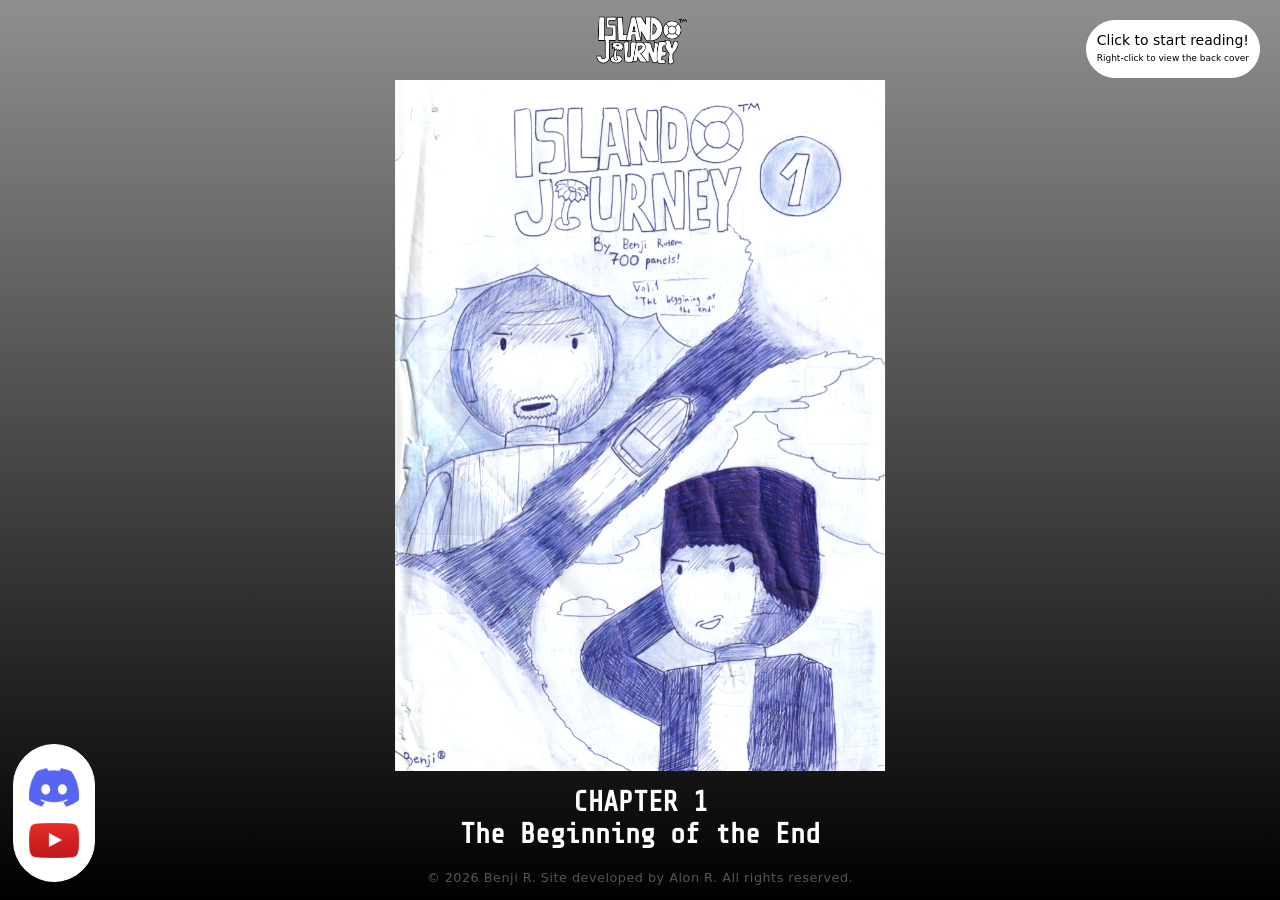
<file: index.html>
<!DOCTYPE html>
<html lang="en">
<head>    
    <!-- Google analytics tag (gtag.js) -->
    <script async src="https://www.googletagmanager.com/gtag/js?id=G-C9G21STJ8S"></script>
    <script>
    window.dataLayer = window.dataLayer || [];
    function gtag(){dataLayer.push(arguments);}
    gtag('js', new Date());

    gtag('config', 'G-C9G21STJ8S');
    </script>

    <meta charset="UTF-8">
    <meta name="viewport" content="width=device-width, initial-scale=1.0">
    <title>Island Journey: Chapter 1</title>
    <link rel="stylesheet" href="./css/common.css">
    <link rel="stylesheet" href="./css/library.css">

    <link rel="apple-touch-icon" sizes="180x180" href="./images/favicon/apple-touch-icon.png">
    <link rel="icon" type="image/png" sizes="32x32" href="./images/favicon/favicon-32x32.png">
    <link rel="icon" type="image/png" sizes="16x16" href="./images/favicon/favicon-16x16.png">
    <link rel="manifest" href="./images/favicon/site.webmanifest">    

    <!-- Open Graph Metadata (Facebook, Scrapers) -->
    <meta property="og:type" content="website">
    <meta property="og:url" content="https://islandjourney.net">
    <meta property="og:title" content="Island Journey">
    <meta property="og:description" content="Island Journey comics, by Benji R">
    <meta property="og:image" content="https://islandjourney.net/images/front.png">
    <meta property="og:image:width" content="1200">
    <meta property="og:image:height" content="630">

    <!-- Discord & Twitter Cards Meta Tags -->
    <meta name="twitter:card" content="Island Journey">
    <meta name="twitter:title" content="Island Journey">
    <meta name="twitter:description" content="Island Journey comics, by Benji R">
    <meta name="twitter:image" content="https://islandjourney.net/images/front.png">
</head>
<!-- 
  CRITICAL: Setting margin: 0 on the body removes the browser's 
  default spacing, which is the most common cause of rogue scrollbars.
-->
<body style="margin: 0; padding: 0; overflow: hidden;">

  <div class="container" style="display: flex; flex-direction: column; height: 100dvh; width: 100%; overflow: hidden; position: relative;">
    
    <!-- Top Div -->
    <div class="logo-section" style="padding: 15px; text-align: center; flex-shrink: 0;">
      <img src="./images/island-journey-new.png" alt="Island Journey comics" style="max-height: 50px; object-fit: contain;">
    </div>

    <!-- Middle Div -->
    <div style="flex-grow: 1; min-height: 0; width: 100%; position: relative;">
        <a id="comic-link" href="./sections/island-jurney/island-jurney-1/" 
        style="position: absolute; top: 0; left: 0; width: 100%; height: 100%; display: flex; justify-content: center; align-items: center;">
            
            <div class="flip-scene" style="width: 100%; height: 100%;">
                <div id="flipCard" class="flip-card">
                    
                    <!-- FRONT IMAGE -->
                    <div class="card-face card-face-front">
                        <img 
                            src="./sections/island-jurney/island-jurney-1/cover.png" 
                            style="max-height: 100%; max-width: 100%; object-fit: contain; display: block;"
                        />
                    </div>
                    
                    <!-- BACK IMAGE -->
                    <div class="card-face card-face-back">
                        <img 
                            src="./sections/island-jurney/island-jurney-1/pages/66.png" 
                            style="max-height: 100%; max-width: 100%; object-fit: contain; display: block;"
                        />
                    </div>

                </div>
            </div>
            
        </a>
    </div>

    <!-- Bottom Div -->
    <div style="padding: 15px; text-align: center; flex-shrink: 0;">
        <div class="book-title share-tech-mono">
            CHAPTER 1<br/>
            The Beginning of the End
        </div>
        <div class="footer">
            &copy; <script>document.write(new Date().getFullYear());</script> Benji R. Site developed by Alon R. All rights reserved.
        </div>         
    </div>


    <div class="instructions">
        <div class="big-instructions">Click to start reading!</div>
        <div>Right-click to view the back cover</div>
  </div>
    <div class="social-links" bis_skin_checked="1">
        <a href="https://discord.gg/pAJ9TTRHX" target="_blank">
            <img id="img-discord" src="./images/social/discord-blue.png">
        </a>
        <a href="https://www.youtube.com/@kiguyYT" target="_blank">
            <img id="img-youtube" src="./images/social/youtube-play-red.png">
        </a>
    </div>

  </div>



    <script>
        // Select the elements
        const comicLink = document.getElementById('comic-link');
        const flipCard = document.getElementById('flipCard');

        // Intercept the contextmenu (right-click) event
        comicLink.addEventListener('contextmenu', function(event) {
            // 1. Stop the browser's standard right-click menu from opening
            event.preventDefault();
            
            // 2. Toggle the CSS class to trigger the smooth 3D flip
            flipCard.classList.toggle('flipped');
        });
    </script>

    <script data-name="BMC-Widget" data-cfasync="false" src="https://cdnjs.buymeacoffee.com/1.0.0/widget.prod.min.js" data-id="benji.comics" data-description="Support me on Buy me a coffee!" data-message="" data-color="#DEDEDE" data-position="Right" data-x_margin="18" data-y_margin="18"></script>
    <script src="./scripts/stats.js"></script>
</body>
</html>
</file>
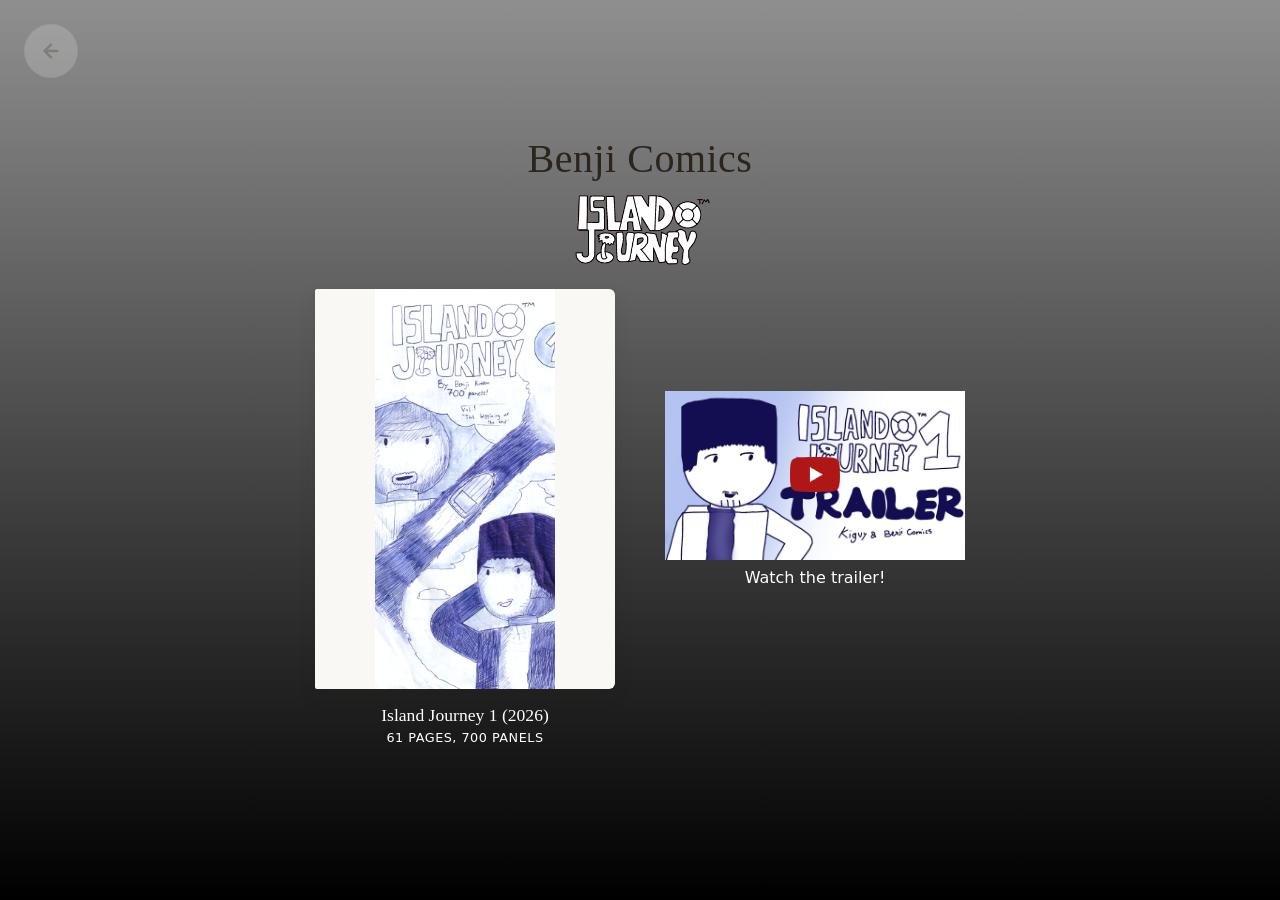
<file: sections/island-jurney/index.html>
<!DOCTYPE html>
<html lang="en">
<head>
    <meta charset="UTF-8">
    <meta name="viewport" content="width=device-width, initial-scale=1.0">
    <title>Benji Comics - Island Journey</title>
    <link rel="stylesheet" href="../../css/common.css">
    <link rel="stylesheet" href="../../css/library.css">
    <link rel="stylesheet" href="../../css/youtube-modal.css">

    <link rel="apple-touch-icon" sizes="180x180" href="../../images/favicon/apple-touch-icon.png">
    <link rel="icon" type="image/png" sizes="32x32" href="../../images/favicon/favicon-32x32.png">
    <link rel="icon" type="image/png" sizes="16x16" href="../../images/favicon/favicon-16x16.png">
    <link rel="manifest" href="../../images/favicon/site.webmanifest">    

    <!-- Open Graph Metadata (Facebook, Scrapers) -->
    <meta property="og:type" content="website">
    <meta property="og:url" content="https://alonintheworld.com/benji-comics/sections/island-jurney/">
    <meta property="og:title" content="Benji's Comics Library - Island Journey Collection">
    <meta property="og:description" content="Read Benji's comics online! Explore the collection of interactive digital books!">
    <meta property="og:image" content="https://alonintheworld.com/benji-comics/images/island-jurnehy-logo.png">
    <meta property="og:image:width" content="1200">
    <meta property="og:image:height" content="630">

    <!-- Discord & Twitter Cards Meta Tags -->
    <meta name="twitter:card" content="Benji's comics library!">
    <meta name="twitter:title" content="Benji's Comics Library - Island Journey Collection">
    <meta name="twitter:description" content="Read Benji's comics online! Explore the collection of interactive digital books!">
    <meta name="twitter:image" content="https://alonintheworld.com/benji-comics/images/island-jurnehy-logo.png">    
</head>
<body>
    <div class="content-wrapper"><div class="main-content">
    <header>
        <h1><a href="../../index.html">Benji Comics</a></h1>
        <img src="../../images/island-jurnehy-logo.png" alt="Super Benji" class="library-logo">
    </header>

    <!-- Floating Back Button -->
    <a href="../../index.html" id="floating-back-btn" title="Back to Island Jurney Library">
        <svg viewBox="0 0 24 24" fill="none" stroke="currentColor" stroke-width="2.5" stroke-linecap="round" stroke-linejoin="round">
            <line x1="19" y1="12" x2="5" y2="12"></line>
            <polyline points="12 19 5 12 12 5"></polyline>
        </svg>
    </a>

    <main class="library-grid">
<!--
      
-->

        <!-- Book 2 Card Entry -->
        <a href="javascript:void(0)" class="book-item">
            <div class="cover-wrapper coming-soon">
                <div class="message"><div>COMING SOON</div></div>
                <img src="./island-jurney-1/cover.png" alt="Island Journey 1" >
            </div>  
            <div class="book-info">
                <div class="book-title">Island Journey 1 (2026)</div>
                <div class="book-meta">61 Pages, 700 Panels</div>
            </div>
        </a>

        <div id="youtube-player" class="book-item youtube-link" target="_blank">    
            <div class="cover-wrapper">
                <div  class="play-button"><img src="../../images/youtube-logo.png" /></div>
                <div class="watch">
                    <img src="./island-jurney-1/trailer-thumb.jpg" alt="Watch the trailer on YouTube!" >
                    <div>Watch the trailer!</div>
                </div>
            </div>  
        </div>
        
        <!-- Modal -->        
        <div class="modal-overlay" id="modalOverlay">
            <div class="modal-content">
                <button class="close-btn" id="closeModalBtn" aria-label="Close modal">&times;</button>
                <div class="video-container" id="videoContainer">
                    <!-- Iframe is generated cleanly right here inside the layout container -->
                    <iframe id="modalVideo" src="" allow="autoplay; fullscreen; picture-in-picture" referrerpolicy="no-referrer-when-downgrade"></iframe>
                </div>
            </div>
        </div>
        <!--/Modal-->

    </main>

    </div>
    <!-- Fixed Copyright Footer -->
    <footer>
        &copy; <script>document.write(new Date().getFullYear());</script> Benji R. Site developed by Alon R. All rights reserved.
    </footer>
    </div>

    <script>
        const videoId = 'BzNGvUkCHRc'; 
        const aspectRatio = '4:3'; // Supported configurations: '4:3', '16:9', '1:1'
        const modalOverlay = document.getElementById('modalOverlay');
        const openModalBtn = document.getElementById('youtube-player');
        const closeModalBtn = document.getElementById('closeModalBtn');
        const videoContainer = document.getElementById('videoContainer');
        const modalVideo = document.getElementById('modalVideo');
    </script>
    <script src="../../scripts/youtube-modal.js"></script>

</body>
</html>
</file>
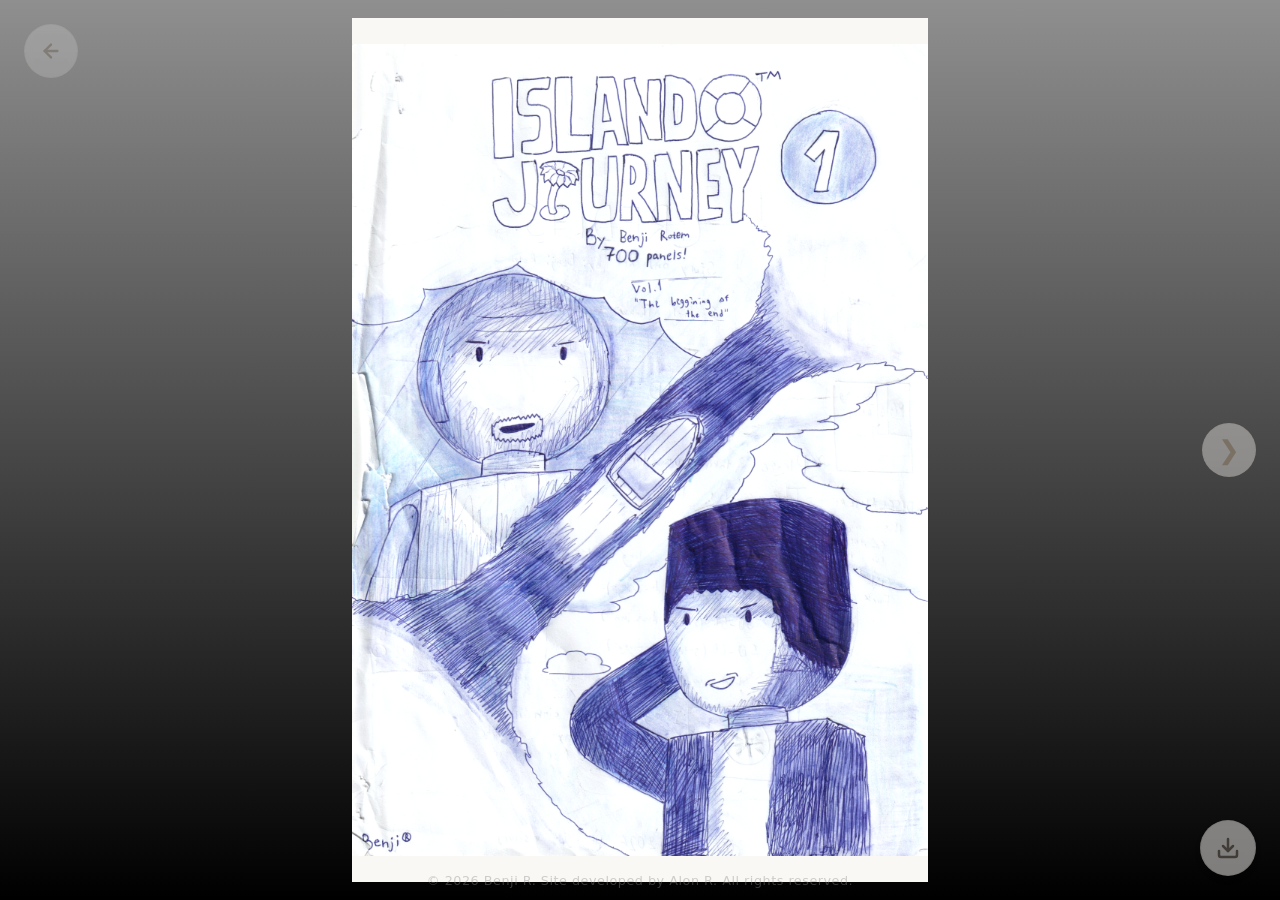
<file: sections/island-jurney/island-jurney-1/index.html>
<!DOCTYPE html>
<html lang="en">
<head>
    <!-- Google analytics tag (gtag.js) -->
    <script async src="https://www.googletagmanager.com/gtag/js?id=G-C9G21STJ8S"></script>
    <script>
    window.dataLayer = window.dataLayer || [];
    function gtag(){dataLayer.push(arguments);}
    gtag('js', new Date());

    gtag('config', 'G-C9G21STJ8S');
    </script>

    <meta charset="UTF-8">
    <meta name="viewport" content="width=device-width, initial-scale=1.0, maximum-scale=1.0, user-scalable=no">
    <title>Benji Comics - Island Jurney 1</title>
    <!-- Your exact script references -->
    <script src="../../../scripts/turnjs4/extras/jquery.min.1.7.js"></script>
    <script src="../../../scripts/turnjs4/lib/turn.min.js"></script>
    <link rel="stylesheet" href="../../../css/common.css">
    <link rel="stylesheet" href="../../../css/comics.css">

    <link rel="apple-touch-icon" sizes="180x180" href="../../../images/favicon/apple-touch-icon.png">
    <link rel="icon" type="image/png" sizes="32x32" href="../../../images/favicon/favicon-32x32.png">
    <link rel="icon" type="image/png" sizes="16x16" href="../../../images/favicon/favicon-16x16.png">
    <link rel="manifest" href="../../../images/favicon/site.webmanifest">
    
    <!-- Open Graph Metadata (Facebook, Scrapers) -->
    <meta property="og:type" content="website">
    <meta property="og:url" content="https://alonintheworld.com/benji-comics/sections/island-jurney/island-jurney-1/">
    <meta property="og:title" content="Benji's Comics Library - Island Jurney 1">
    <meta property="og:description" content="Read Benji's comics online! Explore the collection of interactive digital books!">
    <meta property="og:image" content="https://alonintheworld.com/benji-comics/sections/island-jurney/island-jurney-1/pages/01.png">
    <meta property="og:image:width" content="1200">
    <meta property="og:image:height" content="630">

    <!-- Discord & Twitter Cards Meta Tags -->
    <meta name="twitter:card" content="Benji's digital library!">
    <meta name="twitter:title" content="Benji's Comics Library - Island Jurney 1">
    <meta name="twitter:description" content="Read Benji's comics online! Explore the collection of interactive digital books!">
    <meta name="twitter:image" content="https://alonintheworld.com/benji-comics/sections/island-jurney/island-jurney-1/pages/01.png">

</head>
<body>

    <div class="content-wrapper"><div class="main-content">
    <!-- Loading Screen -->
    <div id="loader-overlay">
        <div class="spinner"></div>
        <div class="loader-text" id="load-progress">Loading pages (0%)</div>
    </div>

    <!-- Floating Back Button -->
    <a href="../../../" id="floating-back-btn" title="Back to Island Jurney Library">
        <svg viewBox="0 0 24 24" fill="none" stroke="currentColor" stroke-width="2.5" stroke-linecap="round" stroke-linejoin="round">
            <line x1="19" y1="12" x2="5" y2="12"></line>
            <polyline points="12 19 5 12 12 5"></polyline>
        </svg>
    </a>

        <!-- Floating Reset Zoom Button -->
        <button id="floating-reset-zoom-btn" title="Reset Zoom">
            <svg viewBox="0 0 24 24" fill="none" stroke="currentColor" stroke-width="2.5" stroke-linecap="round" stroke-linejoin="round">
                <circle cx="11" cy="11" r="8"></circle>
                <line x1="21" y1="21" x2="16.65" y2="16.65"></line>
                <line x1="8" y1="11" x2="14" y2="11"></line>
            </svg>
            <span>Reset View</span>
        </button>

    <div id="viewport-wrapper">
        <button class="nav-btn" id="prev-btn">&#10094;</button>
        
        <div id="flipbook-wrapper">
            <div id="flipbook">
                <!-- Structural HTML built dynamically below -->
            </div>
        </div>

        <button class="nav-btn" id="next-btn">&#10095;</button>
    </div>

    <a href="./full/island-jurney-1.pdf" download="./full/island-jurney-1.pdf" id="floating-download-btn" title="Download the whole book">
        <svg viewBox="0 0 24 24" fill="none" stroke="currentColor" stroke-width="2.5" stroke-linecap="round" stroke-linejoin="round">
            <path d="M21 15v4a2 2 0 0 1-2 2H5a2 2 0 0 1-2-2v-4"></path>
            <polyline points="7 10 12 15 17 10"></polyline>
            <line x1="12" y1="15" x2="12" y2="3"></line>
        </svg>
    </a>

    </div>
    <!-- Fixed Copyright Footer -->
    <footer class="floating-footer">
        &copy; <script>document.write(new Date().getFullYear());</script> Benji R. Site developed by Alon R. All rights reserved.
    </footer>
    </div>

    <script>
        var totalPages = 66;
        var flipbook = $("#flipbook");
        var baseRatio = 1.333; 
        var loadedCount = 0;
    </script>
    <script src="../../../scripts/comics.js"></script>

</body>
</html>
</file>
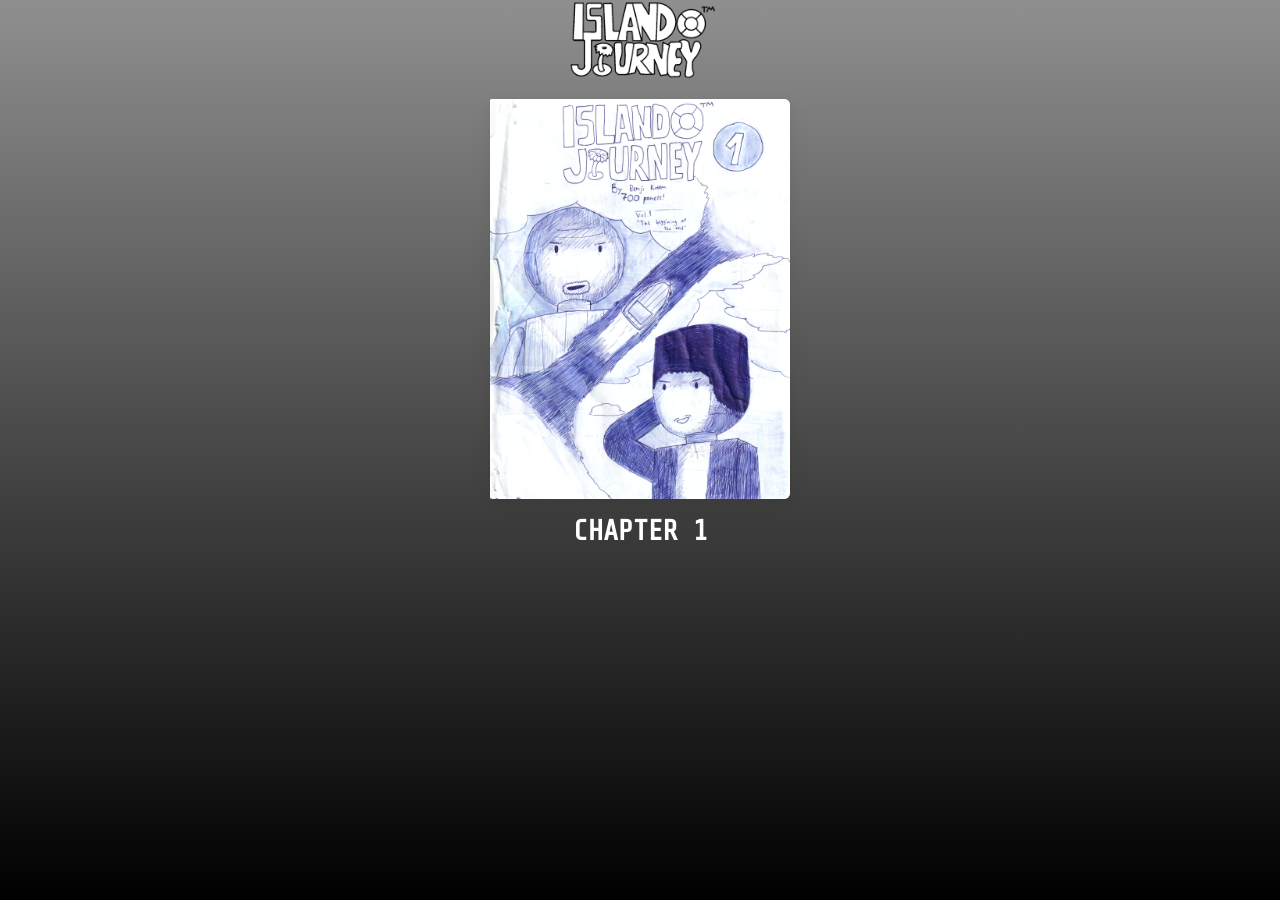
<file: index_new.html>
<!DOCTYPE html>
<html lang="en">
<head>
    <meta charset="UTF-8">
    <meta name="viewport" content="width=device-width, initial-scale=1.0">
    <title>Island Journey</title>
    <link rel="stylesheet" href="./css/common.css">
    <link rel="stylesheet" href="./css/library.css">

    <link rel="apple-touch-icon" sizes="180x180" href="./images/favicon/apple-touch-icon.png">
    <link rel="icon" type="image/png" sizes="32x32" href="./images/favicon/favicon-32x32.png">
    <link rel="icon" type="image/png" sizes="16x16" href="./images/favicon/favicon-16x16.png">
    <link rel="manifest" href="./images/favicon/site.webmanifest">    

    <!-- Open Graph Metadata (Facebook, Scrapers) -->
    <meta property="og:type" content="website">
    <meta property="og:url" content="https://islandjourney.net">
    <meta property="og:title" content="Island Journey">
    <meta property="og:description" content="Island Journey comics, by Benji R">
    <meta property="og:image" content="https://islandjourney.net/images/front.png">
    <meta property="og:image:width" content="1200">
    <meta property="og:image:height" content="630">

    <!-- Discord & Twitter Cards Meta Tags -->
    <meta name="twitter:card" content="Island Journey">
    <meta name="twitter:title" content="Island Journey">
    <meta name="twitter:description" content="Island Journey comics, by Benji R">
    <meta name="twitter:image" content="https://islandjourney.net/images/front.png">    
</head>
<body>
    <div class="content-wrapper"><div class="main-content" style="justify-content: flex-start;">
    <div class="logo-section">
        <img src="./images/island-journey-new.png" alt="Island Journey comics">
    </div>
    
        <main class="library-grid">

            <a href="./sections/island-jurney/island-jurney-1/" class="book-item">
                <div class="cover-wrapper">
                    <!-- Points to front cover image of your first booklet -->
                    <img src="./sections/island-jurney/island-jurney-1/cover.png" alt="Island Jurney 1">
                </div>
                <div class="book-info">
                    <div class="book-title share-tech-mono">CHAPTER 1</div>
                </div>
            </a>

    </main>
    </div>
    <!-- Fixed Copyright Footer -->
    <footer>
        &copy; <script>document.write(new Date().getFullYear());</script> Benji R. Site developed by Alon R. All rights reserved.
    </footer>  
    </div>
    
    <script data-name="BMC-Widget" data-cfasync="false" src="https://cdnjs.buymeacoffee.com/1.0.0/widget.prod.min.js" data-id="benji.comics" data-description="Support me on Buy me a coffee!" data-message="" data-color="#DEDEDE" data-position="Right" data-x_margin="18" data-y_margin="18"></script>
</body>
</html>
</file>
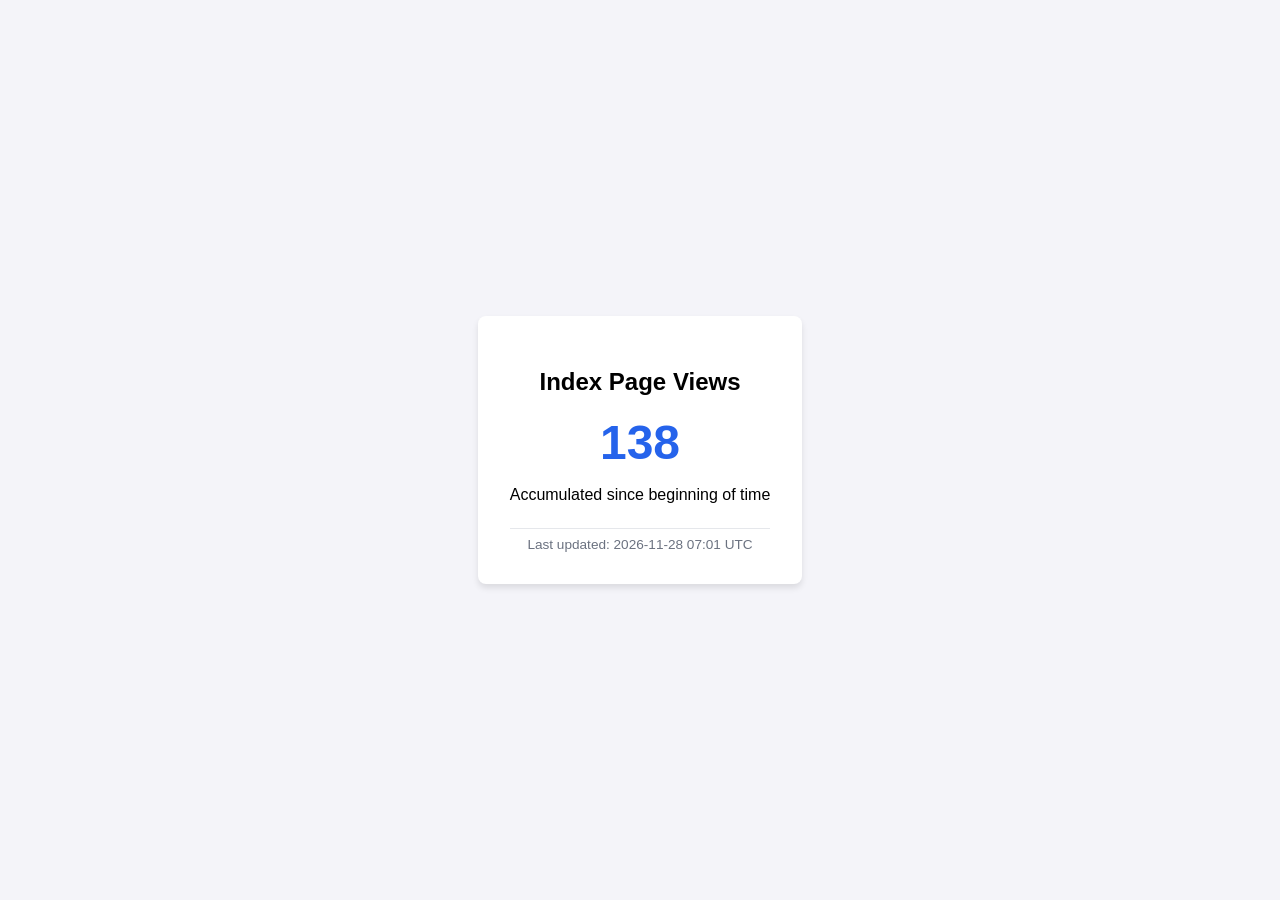
<file: stats.html>
<!DOCTYPE html>
<html lang="en">
<head>
    <meta charset="UTF-8">
    <meta name="viewport" content="width=device-width, initial-scale=1.0">
    <title>Analytics Dashboard</title>
    <style>
        body { font-family: sans-serif; display: flex; justify-content: center; align-items: center; height: 100vh; margin: 0; background: #f4f4f9; }
        .card { background: white; padding: 2rem; border-radius: 8px; box-shadow: 0 4px 6px rgba(0,0,0,0.1); text-align: center; }
        .count { font-size: 3rem; font-weight: bold; color: #2563eb; margin: 0.5rem 0; }
        .timestamp { font-size: 0.85rem; color: #6b7280; margin-top: 1.5rem; border-top: 1px solid #e5e7eb; padding-top: 0.5rem; }
    </style>
</head>
<body>
    <div class="card">
        <h2>Index Page Views</h2>
        <div class="count">138</div>
        <p>Accumulated since beginning of time</p>
        <div class="timestamp">Last updated: 2026-11-28 07:01 UTC</div>
    </div>
</body>
</html>
</file>
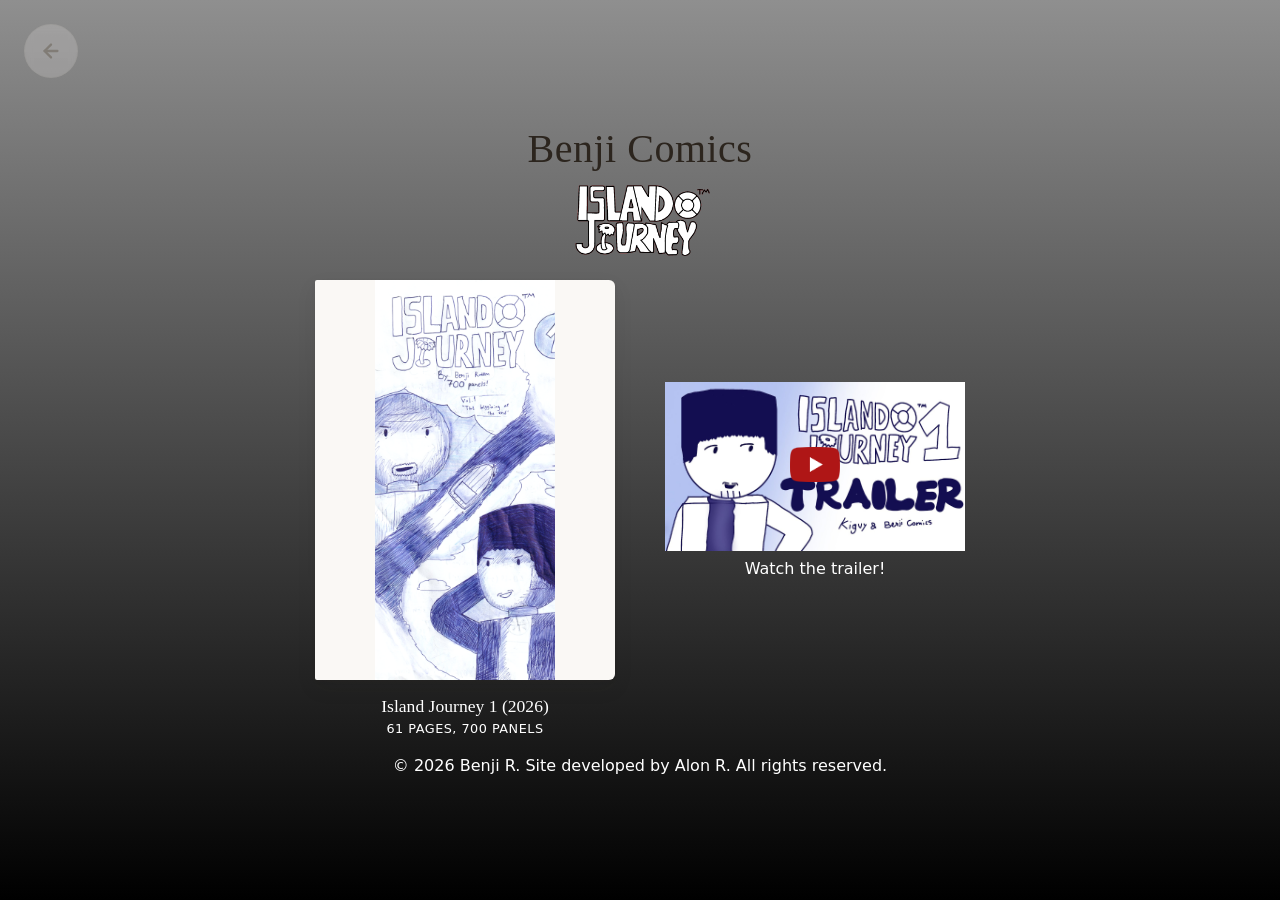
<file: sections/island-jurney/test.html>
<!DOCTYPE html>
<html lang="en">
<head>
    <meta charset="UTF-8">
    <meta name="viewport" content="width=device-width, initial-scale=1.0">
    <title>Benji Comics - Island Journey</title>
    <link rel="stylesheet" href="../../css/common.css">
    <link rel="stylesheet" href="../../css/library.css">
    <link rel="stylesheet" href="../../css/youtube-modal.css">

    <link rel="apple-touch-icon" sizes="180x180" href="../../images/favicon/apple-touch-icon.png">
    <link rel="icon" type="image/png" sizes="32x32" href="../../images/favicon/favicon-32x32.png">
    <link rel="icon" type="image/png" sizes="16x16" href="../../images/favicon/favicon-16x16.png">
    <link rel="manifest" href="../../images/favicon/site.webmanifest">    

    <!-- Open Graph Metadata (Facebook, Scrapers) -->
    <meta property="og:type" content="website">
    <meta property="og:url" content="https://alonintheworld.com/benji-comics/sections/island-jurney/">
    <meta property="og:title" content="Benji's Comics Library - Island Journey Collection">
    <meta property="og:description" content="Read Benji's comics online! Explore the collection of interactive digital books!">
    <meta property="og:image" content="https://alonintheworld.com/benji-comics/images/island-jurnehy-logo.png">
    <meta property="og:image:width" content="1200">
    <meta property="og:image:height" content="630">

    <!-- Discord & Twitter Cards Meta Tags -->
    <meta name="twitter:card" content="Benji's comics library!">
    <meta name="twitter:title" content="Benji's Comics Library - Island Journey Collection">
    <meta name="twitter:description" content="Read Benji's comics online! Explore the collection of interactive digital books!">
    <meta name="twitter:image" content="https://alonintheworld.com/benji-comics/images/island-jurnehy-logo.png">    
</head>
<body>

    <header>
        <h1><a href="../../index.html">Benji Comics</a></h1>
        <img src="../../images/island-jurnehy-logo.png" alt="Super Benji" class="library-logo">
    </header>

    <!-- Floating Back Button -->
    <a href="../../index.html" id="floating-back-btn" title="Back to Island Jurney Library">
        <svg viewBox="0 0 24 24" fill="none" stroke="currentColor" stroke-width="2.5" stroke-linecap="round" stroke-linejoin="round">
            <line x1="19" y1="12" x2="5" y2="12"></line>
            <polyline points="12 19 5 12 12 5"></polyline>
        </svg>
    </a>

    <main class="library-grid">
<!--
      
-->

        <!-- Book 2 Card Entry -->
        <a href="javascript:void(0)" class="book-item">
            <div class="cover-wrapper coming-soon">
                <div class="message"><div>Coming Soon!</div></div>
                <img src="./island-jurney-1/cover.png" alt="Island Journey 1" >
            </div>  
            <div class="book-info">
                <div class="book-title">Island Journey 1 (2026)</div>
                <div class="book-meta">61 Pages, 700 Panels</div>
            </div>
        </a>
<!--
        <a href="https://youtu.be/BzNGvUkCHRc?si=_791mRZOK2ctvhLx" class="book-item youtube-link" target="_blank">
            
            <div class="cover-wrapper">
                <div  class="play-button"><img src="../../images/youtube-logo.png" /></div>
                <div class="watch">
                    <img src="./island-jurney-1/trailer-thumb.jpg" alt="Watch the trailer on YouTube!" >
                    <div>Watch the trailer!</div>
                </div>
            </div>  
        </a>
    -->
        <div id="youtube-player" class="book-item youtube-link" target="_blank">    
            <div class="cover-wrapper">
                <div  class="play-button"><img src="../../images/youtube-logo.png" /></div>
                <div class="watch">
                    <img src="./island-jurney-1/trailer-thumb.jpg" alt="Watch the trailer on YouTube!" >
                    <div>Watch the trailer!</div>
                </div>
            </div>  
        </div>
        
        <!-- Modal -->        
        <div class="modal-overlay" id="modalOverlay">
            <div class="modal-content">
                <button class="close-btn" id="closeModalBtn" aria-label="Close modal">&times;</button>
                <div class="video-container" id="videoContainer">
                    <!-- Iframe is generated cleanly right here inside the layout container -->
                    <iframe id="modalVideo" src="" allow="autoplay; fullscreen; picture-in-picture" referrerpolicy="no-referrer-when-downgrade"></iframe>
                </div>
            </div>
        </div>
        <!--/Modal-->

    </main>

    <!-- Fixed Copyright Footer -->
    <div id="sticky-copyright">
        &copy; <script>document.write(new Date().getFullYear());</script> Benji R. Site developed by Alon R. All rights reserved.
    </div>

    <script>
        const videoId = 'BzNGvUkCHRc'; 
        const aspectRatio = '4:3'; // Supported configurations: '4:3', '16:9', '1:1'
        const modalOverlay = document.getElementById('modalOverlay');
        const openModalBtn = document.getElementById('youtube-player');
        const closeModalBtn = document.getElementById('closeModalBtn');
        const videoContainer = document.getElementById('videoContainer');
        const modalVideo = document.getElementById('modalVideo');
    </script>
    <script src="../../scripts/youtube-modal.js"></script>

</body>
</html>
</file>
<file: css/common.css>
@font-face {
  font-family: Share_Tech_Mono; /* set name */
  src: url('./fonts/Share_Tech_Mono/ShareTechMono-Regular.ttf'); /* url of the font */
}

.share-tech-mono {
    font-family: Share_Tech_Mono, monospace !important;
    font-weight: 900 !important;
    font-size: 28px !important;  
}

body, html {
    margin: 0;
    padding: 0;
    width: 100%;
    min-height: 100vh; /* Changed from height to min-height */
    background: #000000;
    background: linear-gradient(0deg,rgba(0, 0, 0, 1) 0%, rgba(143, 143, 143, 1) 100%);    font-family: system-ui, -apple-system, sans-serif;
    color: white;
    overflow-x: hidden;
    overflow-y: auto;   /* Allows smooth vertical scrolling if elements expand */
    font-family: system-ui, sans-serif;
    
    /* Modern flex layout to push the footer down */
    display: flex;
    flex-direction: column;
}

body {
    padding: 20px;
}

.content-wrapper {
    display: flex;
    flex-direction: column;
    min-height: 100%;
    flex-grow: 1;
}

.main-content {
    flex-grow: 1;
    display: flex;
    flex-direction: column;
    justify-content: center;
    align-items: center;
}


/*Back button*/
#floating-back-btn {
    position: fixed;
    top: 24px;
    left: 24px;
    z-index: 1000;
    width: 54px;
    height: 54px;
    background-color: rgba(250, 248, 245, 0.4); /* Matches your arrow navigation background */
    color: #7a7164;            /* Matches your arrow navigation text color */
    border: 1px solid rgba(140, 131, 117, 0.15);
    border-radius: 50%;
    display: flex;
    align-items: center;
    justify-content: center;
    cursor: pointer;
    opacity: 0.5;              /* Semi-transparent by default */
    transition: all 0.3s ease;
    text-decoration: none;
    backdrop-filter: blur(4px);
    -webkit-backdrop-filter: blur(4px);
}

#floating-back-btn:hover {
    opacity: 1;                /* Fully visible on hover */
    background-color: rgba(250, 248, 245, 0.8);
    color: #4a443c;
    border-color: rgba(140, 131, 117, 0.3);
    box-shadow: 0 4px 12px rgba(0, 0, 0, 0.05);
}

#floating-back-btn svg {
    width: 22px;
    height: 22px;
}

/* Shift position slightly on small mobile screens to stay uniform with the arrow buttons */
@media (max-width: 600px) {
    #floating-back-btn {
        top: 16px;
        left: 16px;
        width: 40px;
        height: 40px;
    }
    #floating-back-btn svg {
        width: 18px;
        height: 18px;
    }
}

footer {
    display: none;

    width: 100%;
    text-align: center;
    padding-top: 16px;
    font-family: system-ui, -apple-system, sans-serif;
    font-size: 0.8rem;
    letter-spacing: 0.5px;
    color: #8d8b89;            
    opacity: 0.6;              /* Semi-transparent by default */
    transition: opacity 0.3s ease, visibility 0.3s ease;
    user-select: none;         
    background-color: transparent;
    margin-top: auto;          /* Pushes itself to the absolute bottom of the flexbox path */
}

footer:hover {
    opacity: 1;                /* Fully vibrant on hover */
}

.footer {
    text-align: center;
    padding-top: 16px;
    font-family: system-ui, -apple-system, sans-serif;
    font-size: 0.8rem;
    letter-spacing: 0.5px;
    color: #8d8b89;            
    opacity: 0.6;              /* Semi-transparent by default */
    transition: opacity 0.3s ease, visibility 0.3s ease;    
}

.footer:hover {
    opacity: 1;                /* Fully vibrant on hover */
}

@media (max-width: 600px) {
    footer {
        font-size: 0.75rem;
        padding: 12px 0;
    }
}

footer.floating-footer {
    position: fixed;
    bottom: 12px;
    left: 50%;
    transform: translateX(-50%);
    z-index: 999; /* Sits right beneath navigation buttons but above the book background */
    font-family: system-ui, -apple-system, sans-serif;
    font-size: 0.8rem;
    letter-spacing: 0.5px;
    color: #8d8b89;            /* Matches your arrow button text theme color */
    opacity: 0.4;              /* Semi-transparent by default */
    pointer-events: auto;
    transition: opacity 0.3s ease, visibility 0.3s ease;
    white-space: nowrap;
    user-select: none;         /* Prevents accidental text highlights during mouse dragging */
    padding: 0 !important;
    display: inline;
    width: auto;    
}

footer.floating-footer:hover {
    opacity: 1;                /* Fully vibrant when hovered */
}

/* Keep it legible on small mobile screens */
@media (max-width: 600px) {
    footer.floating-footer {
        font-size: 0.75rem;
        bottom: 8px;
    }
}
</file>
<file: css/library.css>
* {
    box-sizing: border-box;
    margin: 0;
    padding: 0;
}

body {
    background: #000000;
    background: linear-gradient(0deg,rgba(0, 0, 0, 1) 0%, rgba(143, 143, 143, 1) 100%);    font-family: system-ui, -apple-system, sans-serif;
    color: white;
    min-height: 100vh;
    /*padding: 40px 20px;*/
    display: flex;
    flex-direction: column;
    align-items: center;
    justify-content: center; /* Centers the whole library vertically if it fits the screen */
}

    html, body {
      margin: 0;
      padding: 0;
      height: 100%;
      width: 100%;
      overflow: hidden;
    }


.logo-section {
    display: flex;
    justify-content: center;
    align-items: center;
}

.logo-section img {
    width: 150px;
}

header {
    text-align: center;
    /*margin-bottom: 50px;*/
    max-width: 600px;
}

header a, header a:visited, header a:hover, header a:active {
    text-decoration: none;
    color: inherit;
}

header h1 {
    font-family: 'Georgia', serif;
    font-size: 2.5rem;
    color: #2c251e;
    margin-bottom: 12px;
    font-weight: normal;
    letter-spacing: 0.5px;
}

header p {
    color: #7a7164;
    font-size: 1rem;
    line-height: 1.5;
}

/* Centered Library Container */
.library-grid {
    display: flex;
    flex-wrap: wrap;
    justify-content: center; /* Forces cards to center perfectly when under the max limit */
    gap: 50px; /* Generous spacing between your two main volumes */
    width: 100%;
    max-width: 1100px;
    padding: 20px 0;
}

/* Interactive Book Card Wrapper */
.book-item {
    text-decoration: none;
    color: inherit;
    display: flex;
    flex-direction: column;
    align-items: center;
    width: 300px; /* Fixed ideal width for standalone presentation layout */
    transition: all 0.4s cubic-bezier(0.16, 1, 0.3, 1);
    
}

/* Soft Paper Cover Container */
.cover-wrapper {
    position: relative;
    width: 100%;
    aspect-ratio: 3 / 4; 
    background-color: #faf8f5;
    border-radius: 2px 6px 6px 2px;
    box-shadow: 0 8px 20px rgba(44, 37, 30, 0.08), 
                0 2px 5px rgba(44, 37, 30, 0.04);
    transition: all 0.4s cubic-bezier(0.16, 1, 0.3, 1);
    overflow: hidden;
    display: flex;
    align-items: center;
    justify-content: center;
}

/* Subtle vertical linear shadow on the left edge to simulate a book spine fold */
.cover-wrapper::after {
    content: '';
    position: absolute;
    top: 0;
    left: 0;
    width: 12px;
    height: 100%;
    /*background: linear-gradient(to right, rgba(0,0,0,0.08) 0%, rgba(0,0,0,0.03) 25%, rgba(0,0,0,0) 100%);*/
    border-radius: 2px 0 0 2px;
    z-index: 2;
}

.cover-wrapper img {
    width: 100%;
    height: 100%;
    object-fit: cover;
    display: block;
    transition: transform 0.4s ease;
}

.section-wrapper {
    width: 100%;
}

.section-wrapper img {
    width: 100%;
    transition: transform 0.4s ease;
}

header img {
    width: 150px;
}

/* Elegant Hover Physics */
.book-item:hover .cover-wrapper {
    transition: all 0.4s cubic-bezier(0.16, 1, 0.3, 1);
    transform: translateY(-8px) scale(1.07);
    box-shadow: 0 16px 32px rgba(44, 37, 30, 0.15), 
                0 4px 10px rgba(44, 37, 30, 0.08);
    
    border-color: rgba(140, 131, 117, 0.3);
}

.book-item:hover {
    transition: all 0.4s cubic-bezier(0.16, 1, 0.3, 1);
    transform: translateY(-8px) scale(1.07);
    box-shadow: 0 16px 32px rgba(44, 37, 30, 0.15), 
                0 4px 10px rgba(44, 37, 30, 0.08);
    
    border-color: rgba(140, 131, 117, 0.3);
}

.book-item:hover img {
    transition: all 0.4s cubic-bezier(0.16, 1, 0.3, 1);
    transform: translateY(-8px) /*scale(1.07)*/;
    filter: drop-shadow(5px 5px 5px #222);
}

.book-item:hover .cover-wrapper img {
    transform: scale(1.01);
}

/* Typography Styling for Book Titles */
.book-info {
    margin-top: 16px;
    text-align: center;
    width: 100%;
}

.book-title {
    font-family: 'Georgia', serif;
    font-size: 1.1rem;
    color: white;
    margin-bottom: 4px;
    transition: color 0.2s ease;
    white-space: nowrap;
    overflow: hidden;
    text-overflow: ellipsis;
}

.book-item:hover .book-title {
    color: white; 
}

.book-meta {
    font-size: 0.8rem;
    color: white;
    letter-spacing: 0.5px;
    text-transform: uppercase;
}

/* Responsive Breakpoints */
@media (max-width: 600px) {
    .library-grid {
        gap: 30px;
    }
    .book-item {
        width: 180px; /* Slightly compact layout rules for mobile browsing */
    }
    header h1 {
        font-size: 2rem;
    }
}

.coming-soon {
    position: relative;
}

.coming-soon .message {
    display: none !important;
    position: absolute;
    z-index: 9999;
    color: white;
    font-weight: 900;
    font-size: 35px;
    background: rgba(0,0,0, 0.5);
    height: 100%;
    width: 100%;
    justify-content: center;
    align-items: center;
}

.coming-soon .message div {
    text-align: center;
    padding: 20px;
}

.coming-soon:hover .message {
    display: flex !important;
}

.youtube-link {
    position: relative;
}

.youtube-link .play-button {
    position: absolute;
    display: flex;
    z-index: 9999;
}

.youtube-link .play-button img {
    width: 50px;
    filter: grayscale(0.4);
    position: relative;
    top: -15px;
}

.youtube-link:hover .play-button img {
    filter: none;
}

.youtube-link .cover-wrapper {
    border-color: transparent !important;
    border: none !important;
    box-shadow: none !important;
    position: unset !important;
}

.youtube-link, .youtube-link .cover-wrapper, .youtube-link .cover-wrapper img {
    background: none !important;
}

.youtube-link img {
    object-fit: contain !important;
    box-shadow: none !important;
}

.youtube-link:hover .cover-wrapper {
    transform: translateY(-8px) scale(1.07);
    box-shadow: none !important;
    border-color: transparent !important;
    border: none !important;
    position: unset !important;
}

.youtube-link:hover .cover-wrapper img {
    box-shadow: none !important;
    filter: none !important;
}

.youtube-link::after {
    content: '';
    position: absolute;
    top: 0;
    left: 0;
    width: 12px;
    height: 100%;
    background: none !important;
    border-radius: 2px 0 0 2px;
    z-index: 2;
}
.youtube-link .watch {
    display: flex;
    flex-direction: column;
    align-items: center;
    justify-content: center;
    text-align: center;
}

.youtube-link .watch img {
    margin-bottom: 8px;
}

.book-description {
    background: white;
    padding: 15px;
    margin: 5px 0px;
    border-radius: 8px;
}

.coming-soon {
    display: flex;
    flex-direction: column;
    justify-content: center;
    align-items: center;
}

.coming-soon img { 
    width: 60%;
}
.coming-soon-info div {
    margin-bottom: 16px;
    text-align: center;
}


.hover-zoom{
    transition: all 0.4s cubic-bezier(0.16, 1, 0.3, 1);

}

.hover-zoom:hover{
    transition: all 0.4s cubic-bezier(0.16, 1, 0.3, 1);
    transform: translateY(-8px) scale(1.07);
    box-shadow: 0 16px 32px rgba(44, 37, 30, 0.15), 
                0 4px 10px rgba(44, 37, 30, 0.08);
}


  /* The scene wrapper provides 3D depth */
  .flip-scene {
    perspective: 1000px;
    max-height: 100%;
    max-width: 100%;
    display: flex;
    justify-content: center;
    align-items: center;
  }

  /* The actual card that rotates */
  .flip-card {
    position: relative;
    width: 100%;
    height: 100%;
    transform-style: preserve-3d;
    transition: transform 0.6s ease;
  }

  /* When JS adds this class, it flips 180 degrees */
  .flip-card.flipped {
    transform: rotateY(180deg);
  }

  /* Position front and back faces on top of each other */
  .card-face {
    position: absolute;
    top: 0;
    left: 0;
    width: 100%;
    height: 100%;
    backface-visibility: hidden; /* Hides the reverse side when flipped */
    display: flex;
    justify-content: center;
    align-items: center;
  }

  /* The back face starts pre-rotated */
  .card-face-back {
    transform: rotateY(180deg);
  }

  .instructions {
    position: absolute;
    right: 20px;
    top: 20px;
    padding: 10px;
    border: 1px solid white;
    border-radius: 29px;
    background-color: white;
    color: black;
    text-align: center;
    font-size: 9px;
    /* display: flex; */
    /* flex-direction: column; */
    /* justify-content: center; */
    align-items: center;
    line-height: 18px;
  }

  .big-instructions {
    font-size: 14px;
  }

  .social-links {
    /*
    position: absolute;
    left:20px;
    bottom: 20px;
    */
    position: fixed;
    bottom: 18px;
    left: 13px;

    padding: 15px;
    border: 1px solid white;
    border-radius: 9999px;
    background-color: white;

    display: flex;
    flex-direction: column;
    justify-content: center;
    align-items: center;    
  }

.social-links a {
    display: flex;
    align-items: center;
    justify-content: center;
}  

  .social-links img {
    width: 50px;
    height: auto;
    margin: 8px 0;
  }
/*
  #img-youtube:hover {
    content: url('../images/social/youtube-play-red.png');
  }

  #img-discord:hover {
    content: url('../images/social/discord-blue.png');
  }
*/
  @media (max-width: 666px) {
    .social-links {
        padding: 8px;
        flex-direction: row;
    }

    .social-links img {
        width: 40px;
        height: auto;
        margin: 0px 8px;        
    }
  }

  @media (max-width: 600px) {
    .instructions {
        display: none;
    }
  }

  @media (max-width: 470px) {
    .social-links {
        /*
        bottom: 5px;
        left: 8px;
        
        padding: 5px;
        flex-direction: column;
        */
    }
    .social-links img {
        width: 35px;
        height: auto;
        margin: 5px 0px;        
    }    
  }
</file>
<file: css/youtube-modal.css>
body {
    /*
    font-family: system-ui, -apple-system, sans-serif;
    background: #121214;*/
    display: flex;
    justify-content: center;
    align-items: center;
    min-height: 100vh;
    margin: 0;
}

/* Styled Trigger Button */
.open-btn {
    background: linear-gradient(135deg, #ff0055, #ff5500);
    color: white;
    border: none;
    padding: 14px 28px;
    font-size: 16px;
    font-weight: 600;
    border-radius: 50px;
    cursor: pointer;
    box-shadow: 0 4px 15px rgba(255, 0, 85, 0.3);
    transition: transform 0.2s, box-shadow 0.2s, opacity 0.2s;
}
.open-btn:hover {
    transform: translateY(-2px);
    box-shadow: 0 6px 20px rgba(255, 0, 85, 0.4);
}
.open-btn:disabled {
    opacity: 0.6;
    cursor: not-allowed;
    background: #444;
    box-shadow: none;
}

/* Backdrop Blur Container - Hidden completely by default via visibility */
.modal-overlay {
    position: fixed;
    top: 0;
    left: 0;
    width: 100%;
    height: 100%;
    background: rgba(0, 0, 0, 0.85);
    backdrop-filter: blur(10px);
    -webkit-backdrop-filter: blur(10px);
    display: flex;
    justify-content: center;
    align-items: center;
    z-index: 1000;
    opacity: 0;
    visibility: hidden;
    pointer-events: none;
    transition: opacity 0.4s ease, visibility 0.4s ease;
    z-index: 9999;
}

/* Responsive Modal Box Container */
.modal-content {
    background: #1e1e24;
    padding: 16px;
    border-radius: 16px;
    width: 92%;
    /* Dynamically shrinks down nicely on small mobile screens */
    max-width: min(650px, 95vw); 
    box-shadow: 0 20px 40px rgba(0, 0, 0, 0.5);
    position: relative;
    transform: scale(0.85) translateY(40px);
    transition: transform 0.4s cubic-bezier(0.34, 1.56, 0.64, 1);
    box-sizing: border-box;
}

/* Variable-driven Aspect Ratio Video Wrapper */
.video-container {
    position: relative;
    width: 100%;
    /* This property value is overwritten dynamically by JS below */
    padding-bottom: 75%; 
    height: 0;
    border-radius: 8px;
    overflow: hidden;
    background: #000; 
}
.video-container iframe {
    position: absolute;
    top: 0;
    left: 0;
    width: 100%;
    height: 100%;
    border: 0;
}

/* Mobile-Friendly Close Button */
.close-btn {
    position: absolute;
    top: -12px;
    right: -12px;
    width: 38px;
    height: 38px;
    background: #ff0055;
    color: white;
    border: none;
    border-radius: 50%;
    font-size: 22px;
    line-height: 1;
    cursor: pointer;
    display: flex;
    align-items: center;
    justify-content: center;
    box-shadow: 0 4px 10px rgba(0, 0, 0, 0.3);
    transition: background 0.2s, transform 0.2s;
    z-index: 1010;
}
.close-btn:hover {
    background: #e0004c;
    transform: scale(1.1);
}

/* Active Display Layout Transitions */
.modal-overlay.active {
    opacity: 1;
    visibility: visible;
    pointer-events: auto;
}
.modal-overlay.active .modal-content {
    transform: scale(1) translateY(0);
}

/* Mobile specific style optimizations */
@media (max-width: 480px) {
    .modal-content {
        padding: 10px;
    }
    .close-btn {
        top: -15px;
        right: 5px;
    }
}
</file>
<file: css/comics.css>
* {
    box-sizing: border-box;
}

body, html {
    margin: 0;
    padding: 0;
    width: 100%;
    height: 100%;
    background-color: #eae6df;
    overflow: hidden; /* Essential to hide panned canvas boundaries */
    font-family: system-ui, sans-serif;
    display: flex;
    justify-content: center;
    align-items: center;
}

/* Fullscreen Loading Overlay */
#loader-overlay {
    position: fixed;
    top: 0; left: 0; width: 100%; height: 100%;
    z-index: 9999;
    display: flex;
    flex-direction: column;
    justify-content: center;
    align-items: center;
    transition: opacity 0.5s ease;
}

.spinner {
    width: 50px;
    height: 50px;
    border: 3px solid rgba(140, 131, 117, 0.2);
    border-top-color: white;
    border-radius: 50%;
    animation: spin 1s infinite linear;
}

.loader-text {
    margin-top: 15px;
    color: #8c8375;
    font-size: 0.9rem;
    letter-spacing: 1px;
}

@keyframes spin {
    0% { transform: rotate(0deg); }
    100% { transform: rotate(360deg); }
}

/* Maximized viewport wrapper with tiny vertical padding */
#viewport-wrapper {
    position: relative;
    width: 100vw;
    height: 100vh;
    display: flex;
    justify-content: center;
    align-items: center;
    padding: 5px 20px;
    touch-action: none;
}

/*
#flipbook-wrapper {
    position: relative;
    display: block;
    margin: 0 auto;
    visibility: hidden; 
}

#flipbook-wrapper {
    position: relative;
    display: block;
    margin: 0 auto;
    visibility: hidden;
    
    transform-origin: center center; 
    will-change: transform;
    transition: transform 0.1s ease-out;
}
*/
#flipbook-wrapper {
    position: relative;
    display: block;
    margin: 0 auto;
    visibility: hidden;
    transform-origin: center center;
    will-change: transform;
    user-select: none;          /* Block accidental system highlights */
    -webkit-user-select: none;
}


#flipbook {
    display: block;
    margin: 0 auto;
}

#flipbook .page-node {
    background-color: #faf8f5;
    overflow: hidden;
    width: 100%;
    height: 100%;
}

#flipbook img {
    width: 100%;
    height: 100%;
    object-fit: contain;
    display: block;
    pointer-events: none;       
    -webkit-user-drag: none;    /* Strict browser drag execution lockdown */
}

/* Soft center fold depth shadows */
#flipbook .odd .page-node {
    background-image: linear-gradient(to left, rgba(0,0,0,0.10) 0%, rgba(0,0,0,0.02) 4%, rgba(0,0,0,0) 10%);
}

#flipbook .even .page-node {
    background-image: linear-gradient(to right, rgba(0,0,0,0.10) 0%, rgba(0,0,0,0.02) 4%, rgba(0,0,0,0) 10%);
}

/* Soft Minimalist Navigation Arrows */
.nav-btn {
    position: absolute;
    top: 50%;
    transform: translateY(-50%);
    background: rgba(250, 248, 245, 0.4); 
    border: 1px solid rgba(140, 131, 117, 0.15);
    color: #7a7164;
    font-size: 1.6rem;
    width: 54px;
    height: 54px;
    border-radius: 50%;
    cursor: pointer;
    display: flex;
    align-items: center;
    justify-content: center;
    z-index: 100;
    transition: all 0.3s ease;
    backdrop-filter: blur(4px);
    -webkit-backdrop-filter: blur(4px);
}

.nav-btn:hover {
    background: rgba(250, 248, 245, 0.8);
    color: #4a443c;
    border-color: rgba(140, 131, 117, 0.3);
    box-shadow: 0 4px 12px rgba(0, 0, 0, 0.05);
}

#prev-btn { left: 24px; }
#next-btn { right: 24px; }

@media (max-width: 600px) {
    .nav-btn {
        width: 40px;
        height: 40px;
        font-size: 1.2rem;
    }
    #prev-btn { left: 8px; }
    #next-btn { right: 8px; }
}

/* download button */
#floating-download-btn {
    position: fixed;
    bottom: 24px;
    right: 24px;
    z-index: 1000;
    width: 56px;
    height: 56px;
    background-color: #faf8f5; /* Matches your paper color */
    color: #7a7164;            /* Matches your arrow button color */
    border: 1px solid rgba(140, 131, 117, 0.15);
    border-radius: 50%;
    display: flex;
    align-items: center;
    justify-content: center;
    cursor: pointer;
    opacity: 0.5;              /* Semi-transparent by default */
    transition: all 0.3s ease;
    text-decoration: none;
    box-shadow: 0 4px 12px rgba(0, 0, 0, 0.05);
    backdrop-filter: blur(4px);
    -webkit-backdrop-filter: blur(4px);
}

#floating-download-btn:hover {
    opacity: 1;                /* Fully visible on hover */
    background-color: #faf8f5;
    color: #4a443c;
    border-color: rgba(140, 131, 117, 0.3);
    box-shadow: 0 6px 16px rgba(0, 0, 0, 0.1);
    transform: translateY(-2px);
}

#floating-download-btn svg {
    width: 24px;
    height: 24px;
}

/* Shift position slightly on small mobile screens to prevent overlapping arrow buttons */
@media (max-width: 600px) {
    #floating-download-btn {
        bottom: 16px;
        right: 16px;
        width: 48px;
        height: 48px;
    }
    #floating-download-btn svg {
        width: 20px;
        height: 20px;
    }
}

#floating-reset-zoom-btn {
    position: fixed;
    top: 24px;
    right: 96px; 
    z-index: 1000;
    padding: 10px 16px;
    background-color: rgba(250, 248, 245, 0.6); 
    color: #7a7164;            
    border: 1px solid rgba(140, 131, 117, 0.15);
    border-radius: 30px;       
    display: flex;
    align-items: center;
    gap: 8px;
    cursor: pointer;
    font-family: system-ui, sans-serif;
    font-size: 0.85rem;
    font-weight: 500;
    opacity: 0;                
    visibility: hidden;
    pointer-events: none;
    transition: opacity 0.3s ease, transform 0.3s ease, background-color 0.3s ease;
    box-shadow: 0 4px 12px rgba(0, 0, 0, 0.05);
    backdrop-filter: blur(4px);
    -webkit-backdrop-filter: blur(4px);
}

#floating-reset-zoom-btn:hover {
    opacity: 1 !important;     
    background-color: rgba(250, 248, 245, 0.9);
    color: #4a443c;
    border-color: rgba(140, 131, 117, 0.3);
    box-shadow: 0 6px 16px rgba(0, 0, 0, 0.1);
    transform: translateY(-1px);
}

#floating-reset-zoom-btn svg {
    width: 18px;
    height: 18px;
}

/* Rigid position overlay locks for mobile viewport boundaries */
@media (max-width: 600px) {
    #floating-reset-zoom-btn {
        position: fixed !important; /* Force layout isolation */
        top: 16px !important;
        right: 16px !important;    /* Shift away from nav conflict points */
        left: auto !important;
        padding: 8px 12px;
        font-size: 0.8rem;
    }
    #floating-reset-zoom-btn span {
        display: none; 
    }
}
</file>
